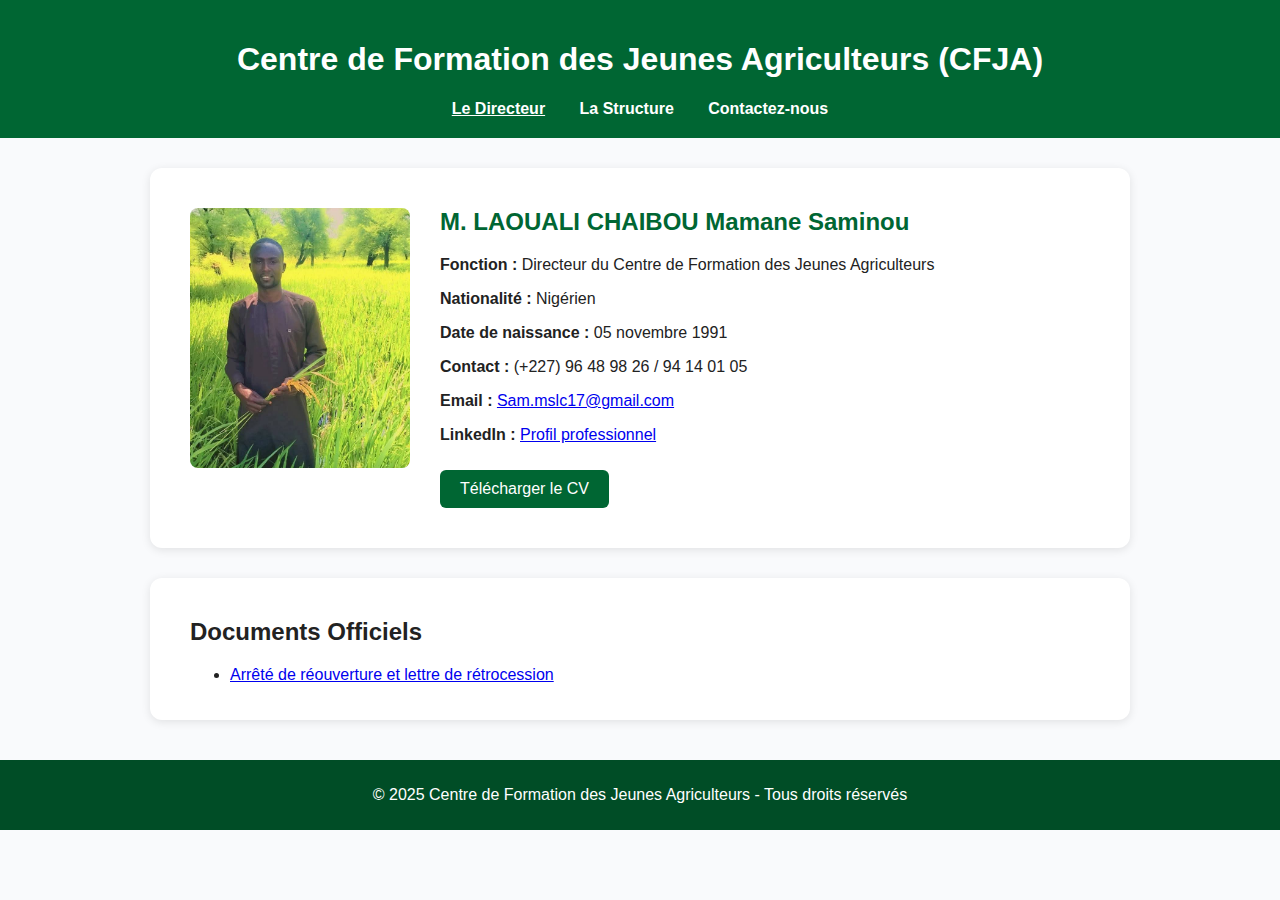
<file: index.html>
<!DOCTYPE html>
<html lang="fr">
<head>
  <meta charset="UTF-8">
  <meta name="viewport" content="width=device-width, initial-scale=1.0">
  <title>Directeur - M. LAOUALI CHAIBOU Mamane Saminou</title>
  <link rel="stylesheet" href="style.css">
</head>
<body>
  <header>
    <h1>Centre de Formation des Jeunes Agriculteurs (CFJA)</h1>
    <nav>
      <a href="index.html" class="active">Le Directeur</a>
      <a href="structure.html">La Structure</a>
      <a href="contact.html">Contactez-nous</a>
    </nav>
  </header>

  <section class="directeur">
    <img src="directeur.jpg" alt="Photo du Directeur" class="portrait">
    <div class="info">
      <h2>M. LAOUALI CHAIBOU Mamane Saminou</h2>
      <p><strong>Fonction :</strong> Directeur du Centre de Formation des Jeunes Agriculteurs</p>
      <p><strong>Nationalité :</strong> Nigérien</p>
      <p><strong>Date de naissance :</strong> 05 novembre 1991</p>
      <p><strong>Contact :</strong> (+227) 96 48 98 26 / 94 14 01 05</p>
      <p><strong>Email :</strong> <a href="mailto:Sam.mslc17@gmail.com">Sam.mslc17@gmail.com</a></p>
      <p><strong>LinkedIn :</strong> 
        <a href="https://www.linkedin.com/in/laouali-chaibou-mamane-saminou-01b61b1a5" target="_blank">
          Profil professionnel
        </a>
      </p>

     <a class="button" href="cv-laouali.pdf" target="_blank">
  Télécharger le CV
	</a>

    </div>
  </section>

  <section class="documents">
    <h2>Documents Officiels</h2>
    <ul>
      <li><a href="arrete-reouverture.pdf" target="_blank">Arrêté de réouverture et lettre de rétrocession</a></li>
    </ul>
  </section>

  <footer>
    <p>&copy; 2025 Centre de Formation des Jeunes Agriculteurs - Tous droits réservés</p>
  </footer>
</body>
</html>
</file>
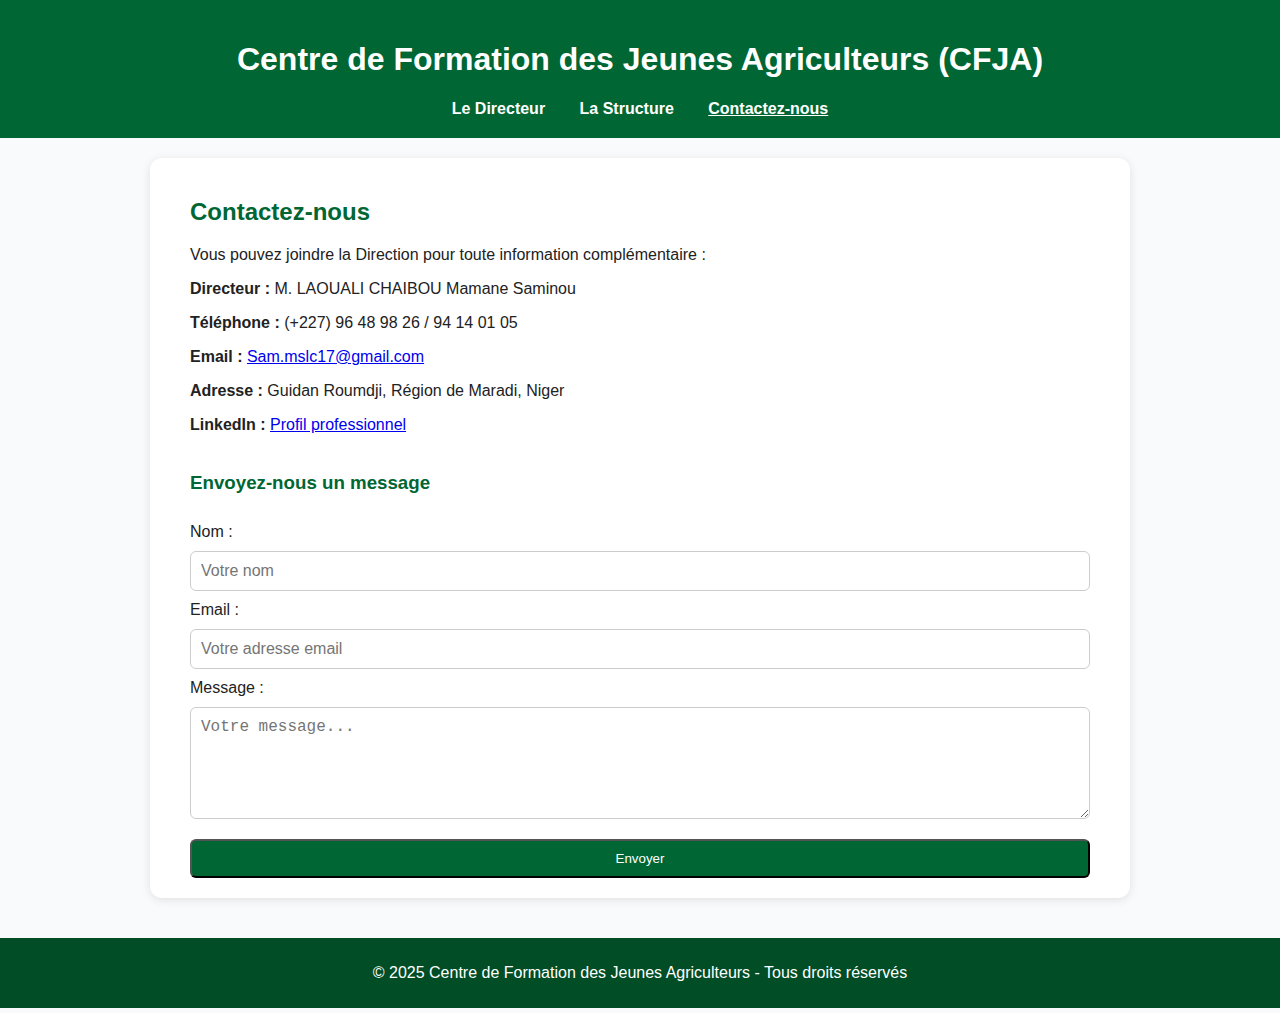
<file: contact.html>
<!DOCTYPE html>
<html lang="fr">
<head>
  <meta charset="UTF-8">
  <meta name="viewport" content="width=device-width, initial-scale=1.0">
  <title>Contactez-nous - Centre de Formation Agricole</title>
  <link rel="stylesheet" href="style.css">
</head>
<body>
  <header>
    <h1>Centre de Formation des Jeunes Agriculteurs (CFJA)</h1>
    <nav>
      <a href="index.html">Le Directeur</a>
      <a href="structure.html">La Structure</a>
      <a href="contact.html" class="active">Contactez-nous</a>
    </nav>
  </header>

  <main class="contact">
    <h2>Contactez-nous</h2>
    <p>Vous pouvez joindre la Direction pour toute information complémentaire :</p>

    <div class="contact-info">
      <p><strong>Directeur :</strong> M. LAOUALI CHAIBOU Mamane Saminou</p>
      <p><strong>Téléphone :</strong> (+227) 96 48 98 26 / 94 14 01 05</p>
      <p><strong>Email :</strong> <a href="mailto:Sam.mslc17@gmail.com">Sam.mslc17@gmail.com</a></p>
      <p><strong>Adresse :</strong> Guidan Roumdji, Région de Maradi, Niger</p>
      <p><strong>LinkedIn :</strong> 
        <a href="https://www.linkedin.com/in/laouali-chaibou-mamane-saminou-01b61b1a5" target="_blank">
          Profil professionnel
        </a>
      </p>
    </div>

    <form class="contact-form">
      <h3>Envoyez-nous un message</h3>
      <label>Nom :</label>
      <input type="text" name="nom" placeholder="Votre nom" required>

      <label>Email :</label>
      <input type="email" name="email" placeholder="Votre adresse email" required>

      <label>Message :</label>
      <textarea name="message" rows="5" placeholder="Votre message..." required></textarea>

      <button type="submit" class="button">Envoyer</button>
    </form>
  </main>

  <footer>
    <p>&copy; 2025 Centre de Formation des Jeunes Agriculteurs - Tous droits réservés</p>
  </footer>
</body>
</html>
</file>
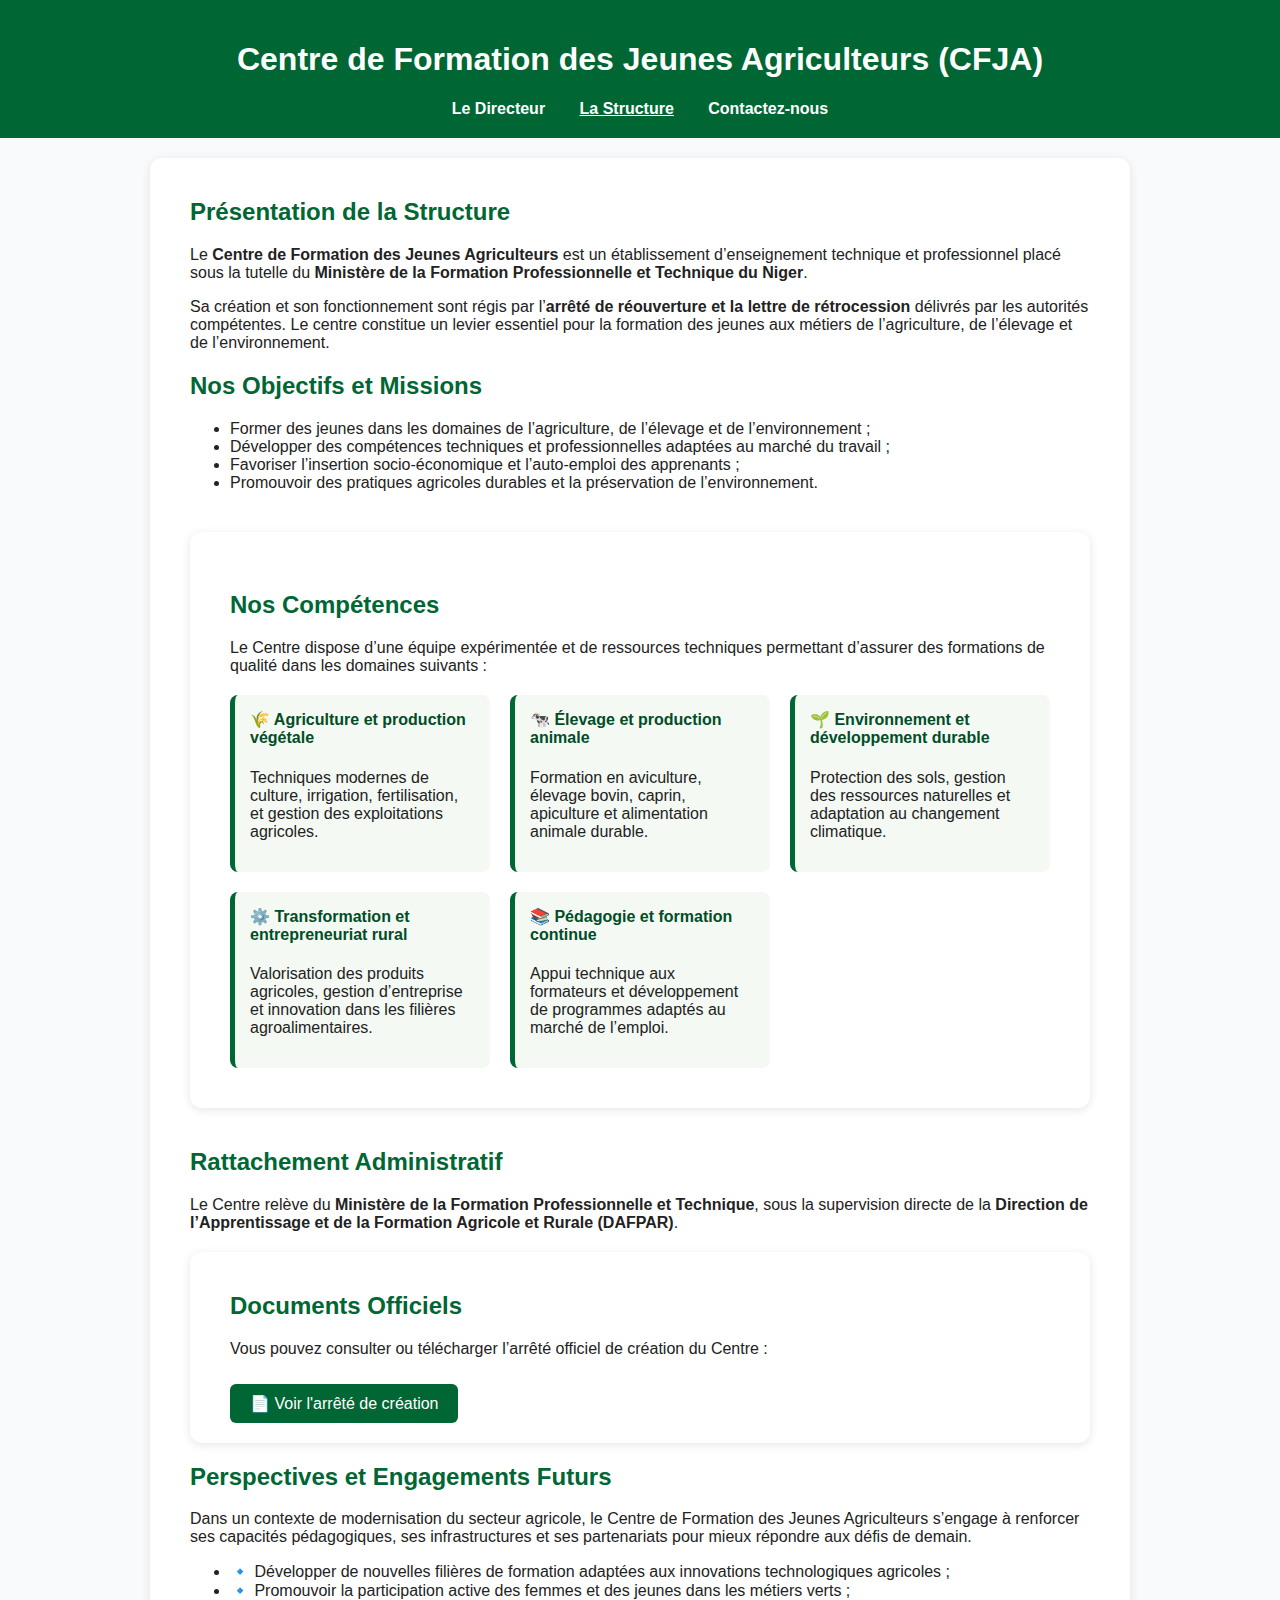
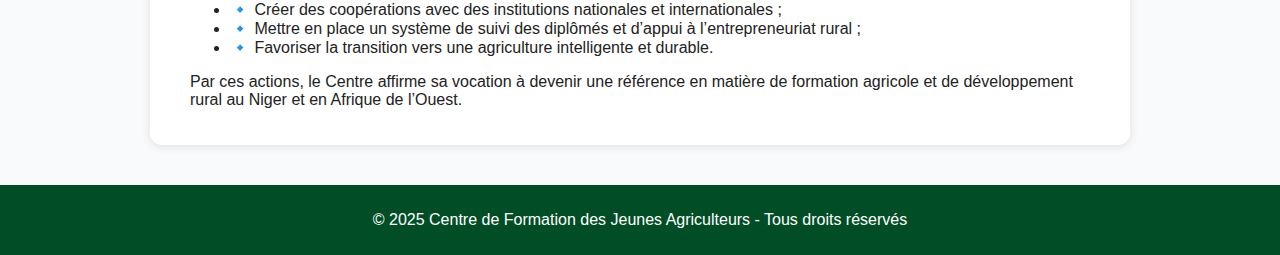
<file: structure.html>
<!DOCTYPE html>
<html lang="fr">
<head>
  <meta charset="UTF-8">
  <meta name="viewport" content="width=device-width, initial-scale=1.0">
  <title>La Structure - Centre de Formation des Jeunes Agriculteurs</title>
  <link rel="stylesheet" href="style.css">
</head>
<body>
  <header>
    <h1>Centre de Formation des Jeunes Agriculteurs (CFJA)</h1>
    <nav>
      <a href="index.html">Le Directeur</a>
      <a href="structure.html" class="active">La Structure</a>
      <a href="contact.html">Contactez-nous</a>
    </nav>
  </header>

  <main class="structure">

    <!-- SECTION 1 : Présentation -->
    <section class="presentation">
      <h2>Présentation de la Structure</h2>
      <p>
        Le <strong>Centre de Formation des Jeunes Agriculteurs</strong> est un établissement d’enseignement 
        technique et professionnel placé sous la tutelle du 
        <strong>Ministère de la Formation Professionnelle et Technique du Niger</strong>.
      </p>
      <p>
        Sa création et son fonctionnement sont régis par l’<strong>arrêté de réouverture et la lettre de rétrocession</strong>
        délivrés par les autorités compétentes. Le centre constitue un levier essentiel pour la formation 
        des jeunes aux métiers de l’agriculture, de l’élevage et de l’environnement.
      </p>
    </section>

    <!-- SECTION 2 : Objectifs et missions -->
    <section class="missions">
      <h2>Nos Objectifs et Missions</h2>
      <ul>
        <li>Former des jeunes dans les domaines de l’agriculture, de l’élevage et de l’environnement ;</li>
        <li>Développer des compétences techniques et professionnelles adaptées au marché du travail ;</li>
        <li>Favoriser l’insertion socio-économique et l’auto-emploi des apprenants ;</li>
        <li>Promouvoir des pratiques agricoles durables et la préservation de l’environnement.</li>
      </ul>
    </section>

    <!-- SECTION 3 : Nos Compétences -->
    <section class="competences">
      <h2>Nos Compétences</h2>
      <p>
        Le Centre dispose d’une équipe expérimentée et de ressources techniques 
        permettant d’assurer des formations de qualité dans les domaines suivants :
      </p>

      <div class="competence-list">
        <div class="competence-item">
          <h4>🌾 Agriculture et production végétale</h4>
          <p>Techniques modernes de culture, irrigation, fertilisation, et gestion des exploitations agricoles.</p>
        </div>

        <div class="competence-item">
          <h4>🐄 Élevage et production animale</h4>
          <p>Formation en aviculture, élevage bovin, caprin, apiculture et alimentation animale durable.</p>
        </div>

        <div class="competence-item">
          <h4>🌱 Environnement et développement durable</h4>
          <p>Protection des sols, gestion des ressources naturelles et adaptation au changement climatique.</p>
        </div>

        <div class="competence-item">
          <h4>⚙️ Transformation et entrepreneuriat rural</h4>
          <p>Valorisation des produits agricoles, gestion d’entreprise et innovation dans les filières agroalimentaires.</p>
        </div>

        <div class="competence-item">
          <h4>📚 Pédagogie et formation continue</h4>
          <p>Appui technique aux formateurs et développement de programmes adaptés au marché de l’emploi.</p>
        </div>
      </div>
    </section>

    <!-- SECTION 4 : Rattachement administratif -->
    <section class="rattachement">
      <h2>Rattachement Administratif</h2>
      <p>
        Le Centre relève du <strong>Ministère de la Formation Professionnelle et Technique</strong>, 
        sous la supervision directe de la 
        <strong>Direction de l’Apprentissage et de la Formation Agricole et Rurale (DAFPAR)</strong>.
      </p>
    </section>

    <!-- SECTION 5 : Documents officiels -->
    <section class="documents">
      <h2>Documents Officiels</h2>
      <p>
        Vous pouvez consulter ou télécharger l’arrêté officiel de création du Centre :
      </p>
      <a class="button" href="assets/arrete-reouverture.pdf" target="_blank">
        📄 Voir l'arrêté de création
      </a>
    </section>

    <!-- SECTION 6 : Perspectives et Engagements futurs -->
    <section class="avenir">
      <h2>Perspectives et Engagements Futurs</h2>
      <p>
        Dans un contexte de modernisation du secteur agricole, le Centre de Formation des Jeunes Agriculteurs 
        s’engage à renforcer ses capacités pédagogiques, ses infrastructures et ses partenariats pour mieux 
        répondre aux défis de demain.
      </p>
      <ul>
        <li>🔹 Développer de nouvelles filières de formation adaptées aux innovations technologiques agricoles ;</li>
        <li>🔹 Promouvoir la participation active des femmes et des jeunes dans les métiers verts ;</li>
        <li>🔹 Créer des coopérations avec des institutions nationales et internationales ;</li>
        <li>🔹 Mettre en place un système de suivi des diplômés et d’appui à l’entrepreneuriat rural ;</li>
        <li>🔹 Favoriser la transition vers une agriculture intelligente et durable.</li>
      </ul>
      <p>
        Par ces actions, le Centre affirme sa vocation à devenir une référence en matière de formation agricole 
        et de développement rural au Niger et en Afrique de l’Ouest.
      </p>
    </section>

  </main>

  <footer>
    <p>&copy; 2025 Centre de Formation des Jeunes Agriculteurs - Tous droits réservés</p>
  </footer>
</body>
</html>
</file>
<file: style.css>
/* ================== Base ================== */
body {
    font-family: "Poppins", sans-serif;
    margin: 0;
    padding: 0;
    background-color: #f9fafc;
    color: #222;
}

header {
    background-color: #006633;
    color: white;
    text-align: center;
    padding: 20px;
}

nav {
    margin-top: 10px;
}

nav a {
    color: white;
    text-decoration: none;
    margin: 0 15px;
    font-weight: bold;
}

nav a:hover, nav a.active {
    text-decoration: underline;
}

.directeur {
    display: flex;
    align-items: flex-start;
    padding: 40px;
    background: white;
    max-width: 900px;
    margin: 30px auto;
    box-shadow: 0 2px 10px rgba(0,0,0,0.1);
    border-radius: 12px;
}

.portrait {
    width: 220px;
    height: 260px;
    object-fit: cover;
    border-radius: 8px;
    margin-right: 30px;
}

.info h2 {
    color: #006633;
    margin-top: 0;
}

.button {
    display: inline-block;
    padding: 10px 20px;
    background-color: #006633;
    color: white;
    text-decoration: none;
    border-radius: 6px;
    margin-top: 10px;
}

.button:hover {
    background-color: #00994c;
}

.documents, .structure, .contact {
    max-width: 900px;
    margin: 20px auto;
    background: white;
    padding: 20px 40px;
    border-radius: 12px;
    box-shadow: 0 2px 10px rgba(0,0,0,0.1);
}

.structure h2, .structure h3, .contact h2, .contact h3 {
    color: #006633;
}

.contact-form {
    display: flex;
    flex-direction: column;
    gap: 10px;
    margin-top: 20px;
}

.contact-form input, .contact-form textarea {
    padding: 10px;
    border-radius: 6px;
    border: 1px solid #ccc;
    font-size: 1rem;
}

.contact-form input:focus, .contact-form textarea:focus {
    outline: none;
    border-color: #006633;
}

footer {
    text-align: center;
    background: #004d26;
    color: white;
    padding: 10px;
    margin-top: 40px;
}

/* ================== Section Compétences ================== */
.competences {
    max-width: 900px;
    margin: 40px auto;
    background: #ffffff;
    padding: 40px;
    border-radius: 12px;
    box-shadow: 0 2px 10px rgba(0, 0, 0, 0.1);
}

.competences h3 {
    color: #006633;
    margin-bottom: 15px;
    text-align: center;
}

.competence-list {
    display: grid;
    grid-template-columns: repeat(auto-fit, minmax(250px, 1fr));
    gap: 20px;
    margin-top: 20px;
}

.competence-item {
    background: #f4f9f4;
    border-left: 5px solid #006633;
    padding: 15px;
    border-radius: 8px;
    transition: transform 0.2s ease-in-out, box-shadow 0.2s ease-in-out;
}

.competence-item:hover {
    transform: translateY(-5px);
    box-shadow: 0 4px 10px rgba(0,0,0,0.1);
}

.competence-item h4 {
    margin-top: 0;
    color: #004d26;
}

/* ================== Images responsive ================== */
img {
    max-width: 100%;
    height: auto;
}

/* ================== Responsive ================== */
/* Petits écrans tablettes et mobiles */
@media (max-width: 768px) {
    .directeur {
        flex-direction: column;
        align-items: center;
        padding: 20px;
        margin: 20px;
    }

    .portrait {
        margin-right: 0;
        margin-bottom: 20px;
        width: 180px;
        height: 220px;
    }

    .info {
        text-align: center;
    }

    .documents, .structure, .contact, .competences {
        padding: 20px;
        margin: 20px;
    }
}

@media (max-width: 600px) {
    nav {
        display: flex;
        flex-direction: column;
        gap: 10px;
        margin-top: 10px;
    }

    nav a {
        margin: 0;
    }

    footer {
        padding: 20px 10px;
        font-size: 0.9rem;
    }
}
</file>
